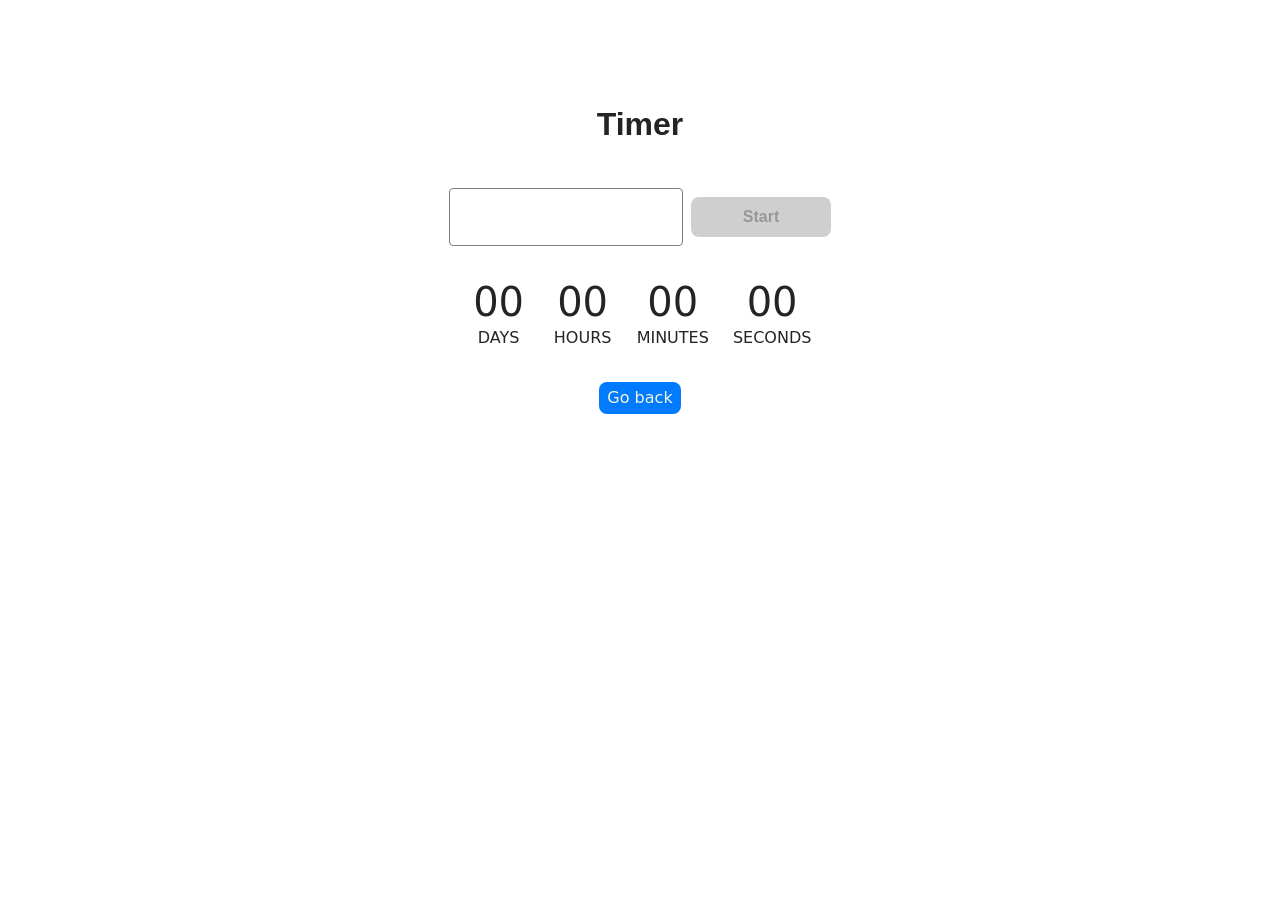
<file: src/1-timer.html>
<!DOCTYPE html>
<html lang="en">
  <head>
    <meta charset="UTF-8" />
    <meta http-equiv="X-UA-Compatible" content="IE=edge" />
    <meta name="viewport" content="width=device-width, initial-scale=1.0" />
    <title>Timer</title>
    <link rel="stylesheet" href="./css/styles.css" />
    
    <script type="module" src="./js/1-timer.js"></script>
  </head>

  <body>
    <div class="container-main-timer">
          <h1 class="main-title">Timer</h1>
    </div>

    <section class="timer-section">
        <div class="container-timer">
          <div class="timer-controls">
            <input type="text" id="datetime-picker" />

            <button type="button" data-start disabled>Start</button>
          </div>

          <div class="timer">
            <div class="field">
              <span class="value" data-days>00</span>
              <span class="label">Days</span>
            </div>

            <div class="field">
              <span class="value" data-hours>00</span>
              <span class="label">Hours</span>
            </div>

            <div class="field">
              <span class="value" data-minutes>00</span>
              <span class="label">Minutes</span>
            </div>

            <div class="field">
              <span class="value" data-seconds>00</span>
              <span class="label">Seconds</span>
            </div>
          </div>
          
          <a class="back-link" href="./index.html">Go back</a>
        </div>
      </section>

    </main>

  </body>
</html>
</file>
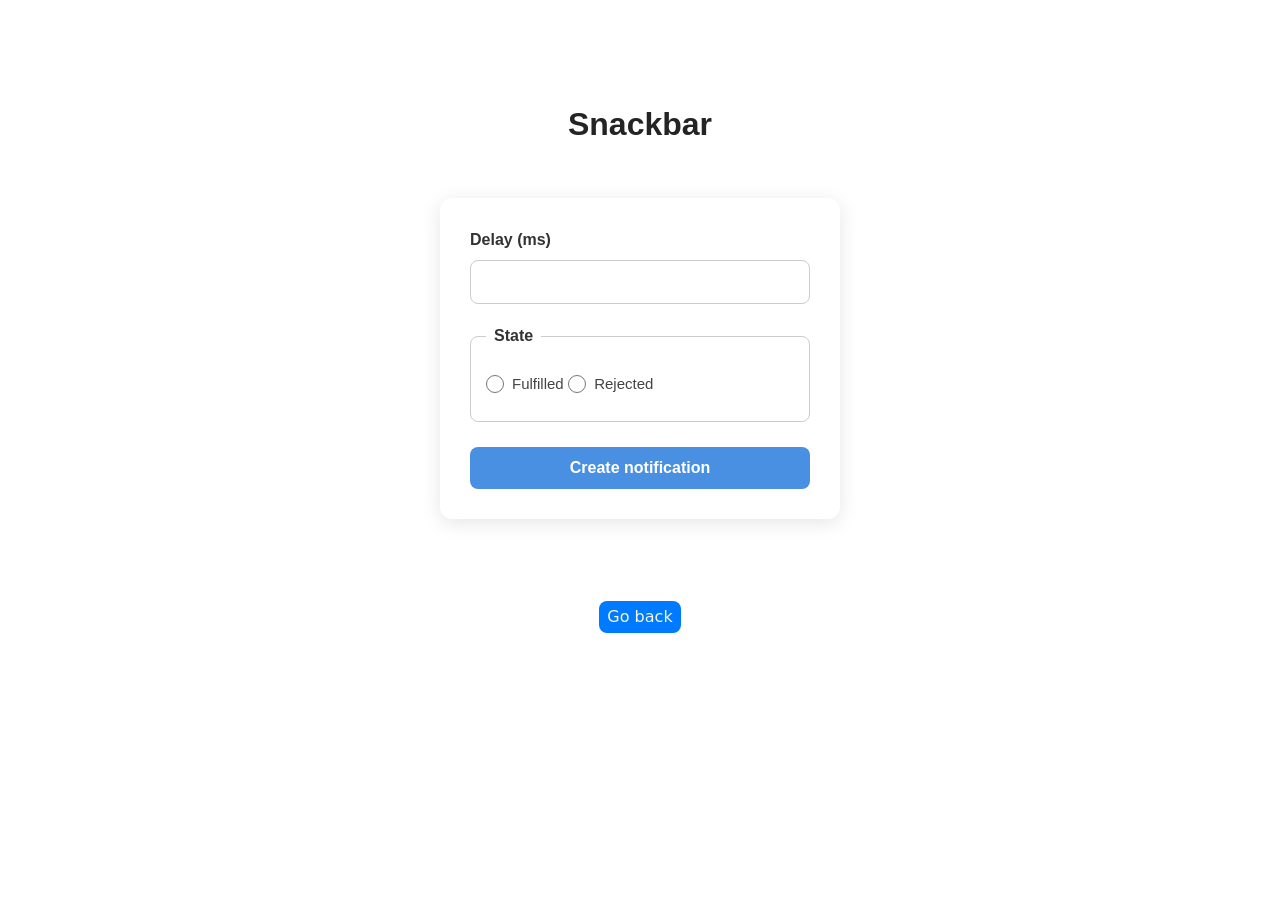
<file: src/2-snackbar.html>
<!DOCTYPE html>
<html lang="en">
  <head>
    <meta charset="UTF-8" />
    <meta http-equiv="X-UA-Compatible" content="IE=edge" />
    <meta name="viewport" content="width=device-width, initial-scale=1.0" />
    <title>Snackbar</title>
    <link rel="stylesheet" href="./css/styles.css" />
  </head>
  <body>

    <div class="container-main-snackbar">
      <h1 class="title-snackbar">Snackbar</h1>
    <div class="form-container">
      <form class="form">
        <label>
          Delay (ms)
          <input type="number" name="delay" required />
        </label>

        <fieldset>
          <legend>State</legend>
          <label>
            <input type="radio" name="state" value="fulfilled" required />
            Fulfilled
          </label>
          <label>
            <input type="radio" name="state" value="rejected" required />
            Rejected
          </label>
        </fieldset>

        <button type="submit">Create notification</button>
      </form>
    </div>
    </div>

    <main>
        <a class="back-link" href="./index.html">Go back</a>
    
    </main>
  
  <script type="module" src="./js/2-snackbar.js"></script>
  </body>
</html>
</file>
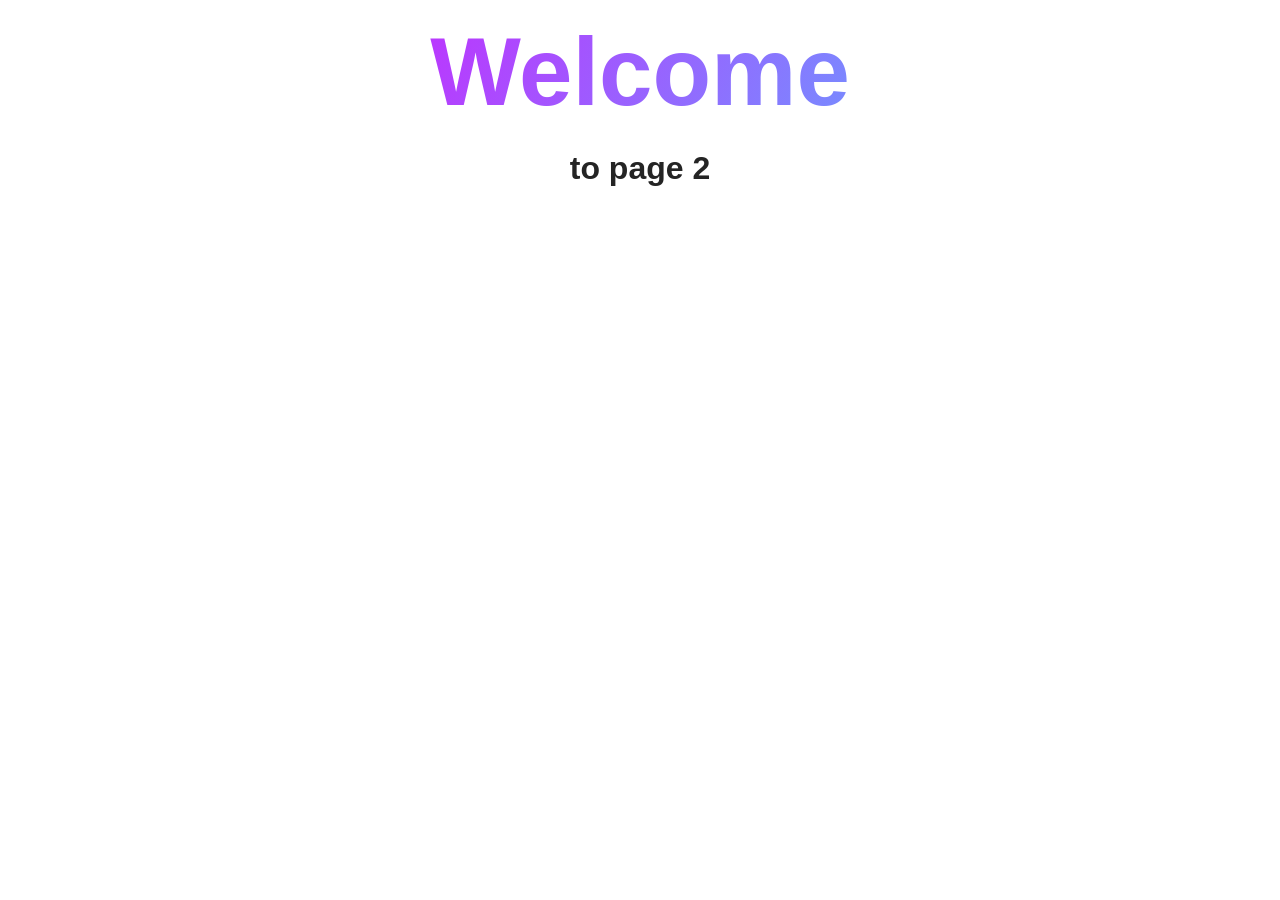
<file: src/page-2.html>
<!DOCTYPE html>
<html lang="en">
  <head>
    <meta charset="UTF-8" />
    <meta http-equiv="X-UA-Compatible" content="IE=edge" />
    <meta name="viewport" content="width=device-width, initial-scale=1.0" />
    <title>Page 2</title>
    <link rel="stylesheet" href="./css/styles.css" />
  </head>
  <body>
    <load
      src="./partials/header.html"
      icon-path="./img/sprite.svg#logo"
      highlight-act="active"
    />

    <main>
      <div class="container">
        <h1 class="main-title">
          <span class="main-title-gradient">Welcome</span> to page 2
        </h1>
        <load src="./partials/back-link.html" />
      </div>
    </main>

    <load src="./partials/footer.html" />
  </body>
</html>
</file>
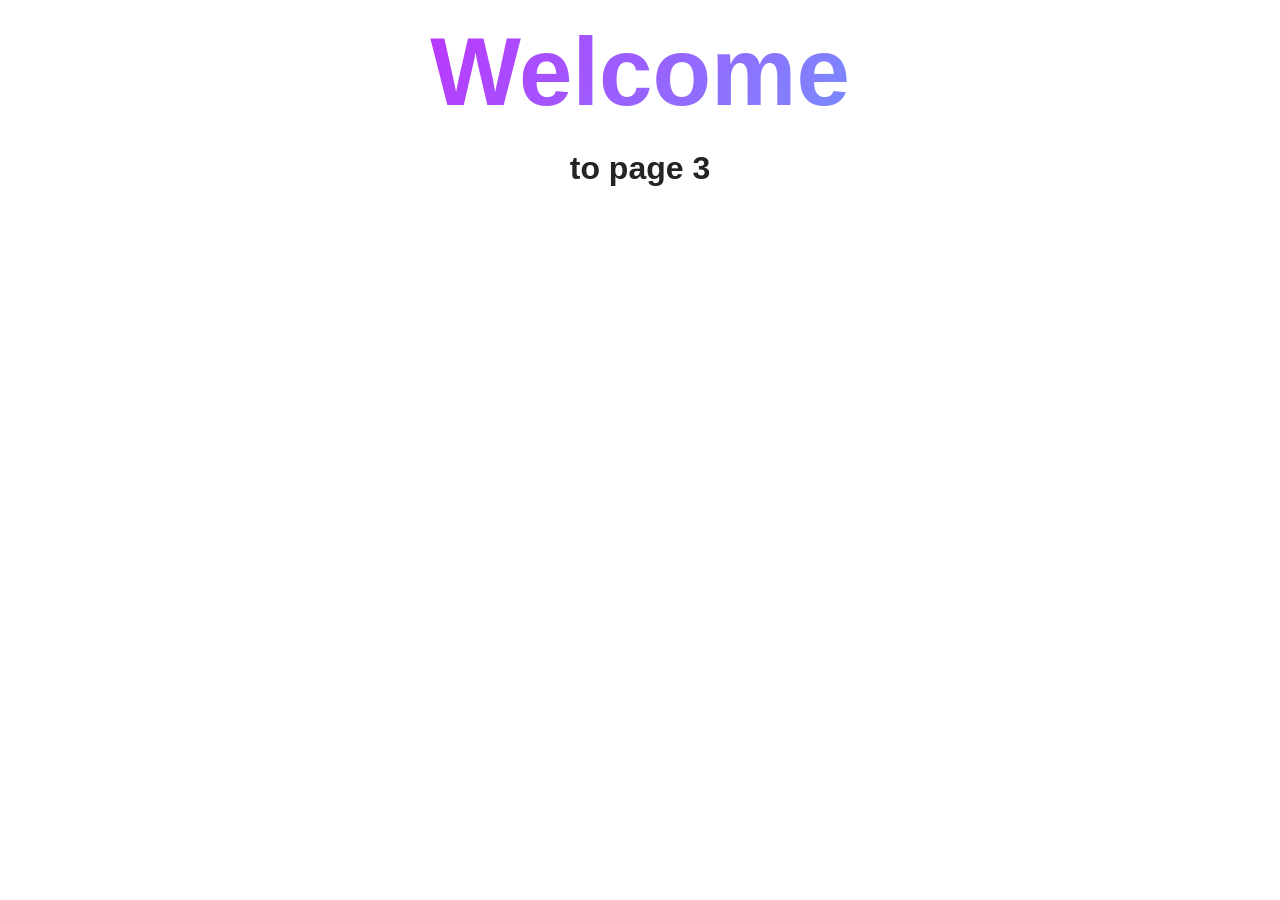
<file: src/page-3.html>
<!DOCTYPE html>
<html lang="en">
  <head>
    <meta charset="UTF-8" />
    <meta http-equiv="X-UA-Compatible" content="IE=edge" />
    <meta name="viewport" content="width=device-width, initial-scale=1.0" />
    <title>Page 3</title>
    <link rel="stylesheet" href="./css/styles.css" />
  </head>
  <body>
    <load
      src="./partials/header.html"
      icon-path="./img/sprite.svg#logo"
      highlight-curr="active"
    />

    <main>
      <div class="container">
        <h1 class="main-title">
          <span class="main-title-gradient">Welcome</span> to page 3
        </h1>
        <load src="./partials/back-link.html" />
      </div>
    </main>

    <load src="./partials/footer.html" />
  </body>
</html>
</file>
<file: src/css/styles.css>
/**
  |============================
  | include css partials with
  | default @import url()
  |============================
*/
/* Common styles */
@import url('./reset.css');
@import url('./base.css');
@import url('./container.css');
@import url('./animations.css');

/* Sections style */
@import url('./header.css');
@import url('./vite-promo.css');
@import url('./badges.css');
@import url('./back-link.css');
@import url('./footer.css');
@import url('./timer.css');
@import url('./snackbar.css');
</file>
